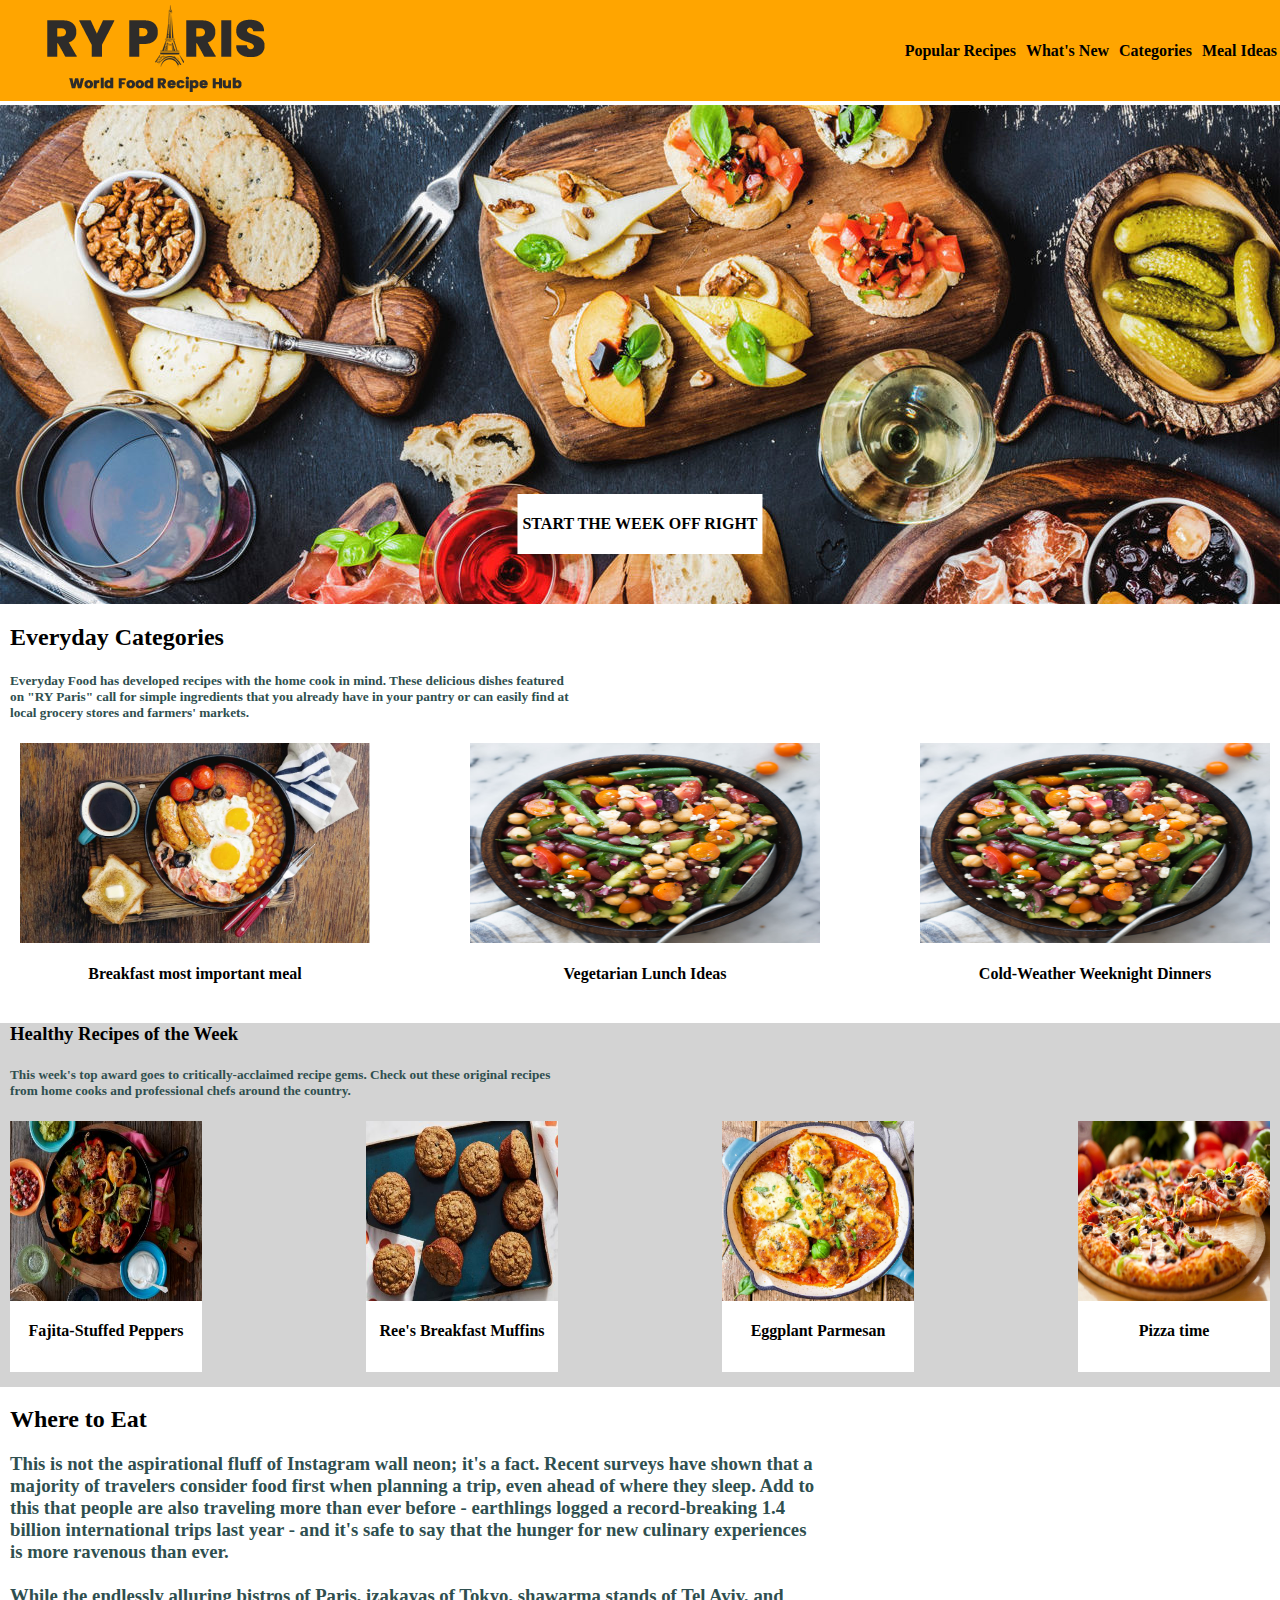
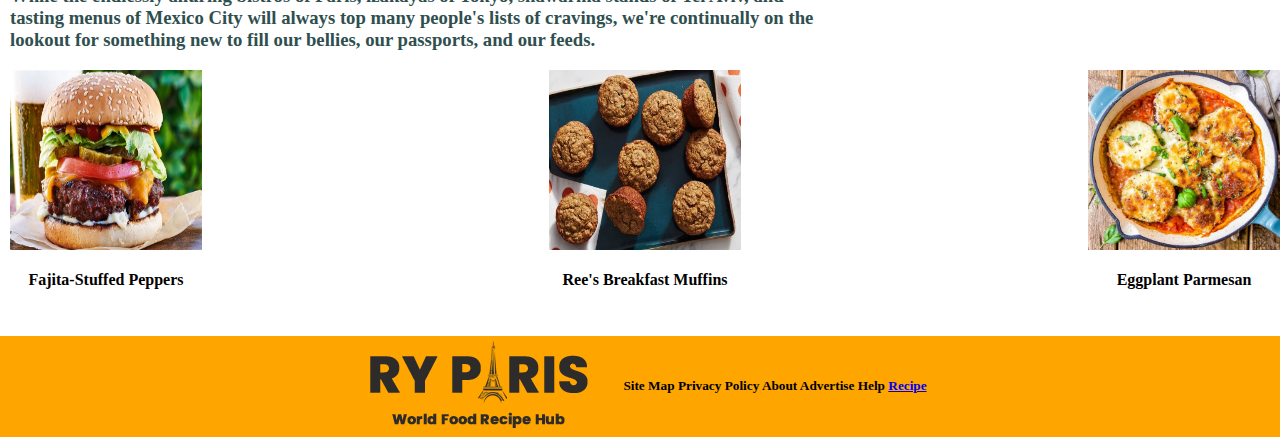
<file: index.html>
<!DOCTYPE html>
<html lang="en">
<head>
    <meta charset="UTF-8">
    <meta name="viewport" content="width=device-width, initial-scale=1.0">
    <title>RY Paris</title>
    <link rel="stylesheet" href="CSS/style.css">
    <link rel="stylesheet" href="https://cdnjs.cloudflare.com/ajax/libs/font-awesome/6.5.1/css/all.min.css">
</head>
<body>
    <div class="top-bar">
        <div class="left-contain">
            <div class="paris">
                <img src="images/drive-download-20240826T141902Z-001/ryparis-logo.png" alt="RY Paris logo">
            </div>
        </div>
        <div class="sidebar">
            <h4>Popular Recipes</h4>
            <h4>What's New</h4>
            <h4>Categories</h4>
            <h4>Meal Ideas</h4>
        </div>
    </div>
    <div class="hero">
        <img src="images/drive-download-20240826T141902Z-001/hero-image.jpg" class="hero-image" alt="Hero image">
        <div class="slogan">
            <h4>START THE WEEK OFF RIGHT</h4>
        </div>
    </div>
    <div class="categories">
        <h2>Everyday Categories</h2>
        <div class="categories-text">
            <h5>Everyday Food has developed recipes with the home cook in mind.
            These delicious dishes featured <br> on "RY Paris" call for simple ingredients
            that you already have in your pantry or can easily find at <br>
            local grocery stores and farmers' markets.
            </h5>
        </div>
        <div class="category-images">
            <div class="image1">
                <img src="images/drive-download-20240826T141902Z-001/breakfast-ideas.jpg" alt="Breakfast ideas">
                <h4>Breakfast most important meal</h4>
            </div>
            <div class="image2">
                <img src="images/drive-download-20240826T141902Z-001/vegetarian-ideas.jpg" alt="Vegetarian lunch ideas">
                <h4>Vegetarian Lunch Ideas</h4>
            </div>
            <div class="image3">
                <img src="images/drive-download-20240826T141902Z-001/vegetarian-ideas.jpg" alt="Cold weather dinner ideas">
                <h4>Cold-Weather Weeknight Dinners</h4>
            </div>
        </div>
    </div>
    <div class="recipes">
        <div class="title">
            <h3>Healthy Recipes of the Week</h3>
        </div>
        <div class="description">
            <h5>This week's top award goes to critically-acclaimed recipe gems. Check out these original recipes
                <br> from home cooks and professional chefs around the country.
            </h5>
        </div>
        <div class="recipe-container">
            <div class="recipe-img">
                <img src="images/drive-download-20240826T141902Z-001/fajita-peppers.jpeg" alt="Fajita stuffed peppers">
                <h4 class="recipe-text">Fajita-Stuffed Peppers</h4>
            </div>
            <div class="recipe-img">
                <img src="images/drive-download-20240826T141902Z-001/muffins.jpeg" alt="Ree's breakfast muffins">
                <h4 class="recipe-text">Ree's Breakfast Muffins</h4>
            </div>
            <div class="recipe-img">
                <img src="images/drive-download-20240826T141902Z-001/eggplant-parmesan.jpg" alt="Eggplant parmesan">
                <h4 class="recipe-text">Eggplant Parmesan</h4>
            </div>
            <div class="recipe-img">
                <img src="images/drive-download-20240826T141902Z-001/pizza.jpeg" alt="Pizza time">
                <h4 class="recipe-text">Pizza time</h4>
            </div>
        </div>
    </div>
    <div class="location">
        <div class="title">
            <h2>Where to Eat</h2>
        </div>
        <div class="description">
            <h3>This is not the aspirational fluff of Instagram wall neon; it's a fact. Recent surveys have shown that a
                <br> majority of travelers consider food first when planning a trip, even ahead of where they sleep. Add to
                <br> this that people are also traveling more than ever before - earthlings logged a record-breaking 1.4
                <br> billion international trips last year - and it's safe to say that the hunger for new culinary experiences
                <br> is more ravenous than ever.
                <br>
                <br>
                While the endlessly alluring bistros of Paris, izakayas of Tokyo, shawarma stands of Tel Aviv, and 
                <br> tasting menus of Mexico City will always top many people's lists of cravings, we're continually on the
                <br> lookout for something new to fill our bellies, our passports, and our feeds.
            </h3>
        </div>
        <div class="recipe-container">
            <div class="recipe-img">
                <img src="images/drive-download-20240826T141902Z-001/bengal-burger.jpg" alt="Bengal burger">
                <h4 class="recipe-text">Fajita-Stuffed Peppers</h4>
            </div>
            <div class="recipe-img">
                <img src="images/drive-download-20240826T141902Z-001/muffins.jpeg" alt="Ree's breakfast muffins">
                <h4 class="recipe-text">Ree's Breakfast Muffins</h4>
            </div>
            <div class="recipe-img">
                <img src="images/drive-download-20240826T141902Z-001/eggplant-parmesan.jpg" alt="Eggplant parmesan">
                <h4 class="recipe-text">Eggplant Parmesan</h4>
            </div>
        </div>
    </div>
    <div class="bottom-bar">
        <img src="images/drive-download-20240826T141902Z-001/ryparis-logo.png" alt="RY Paris logo">
            <h5>Site Map
                Privacy Policy
                About
                Advertise
                Help
                <a href="recipe.html" target="_blank">Recipe</a>
            </h5>
    </div>
</body>
</html>
</file>
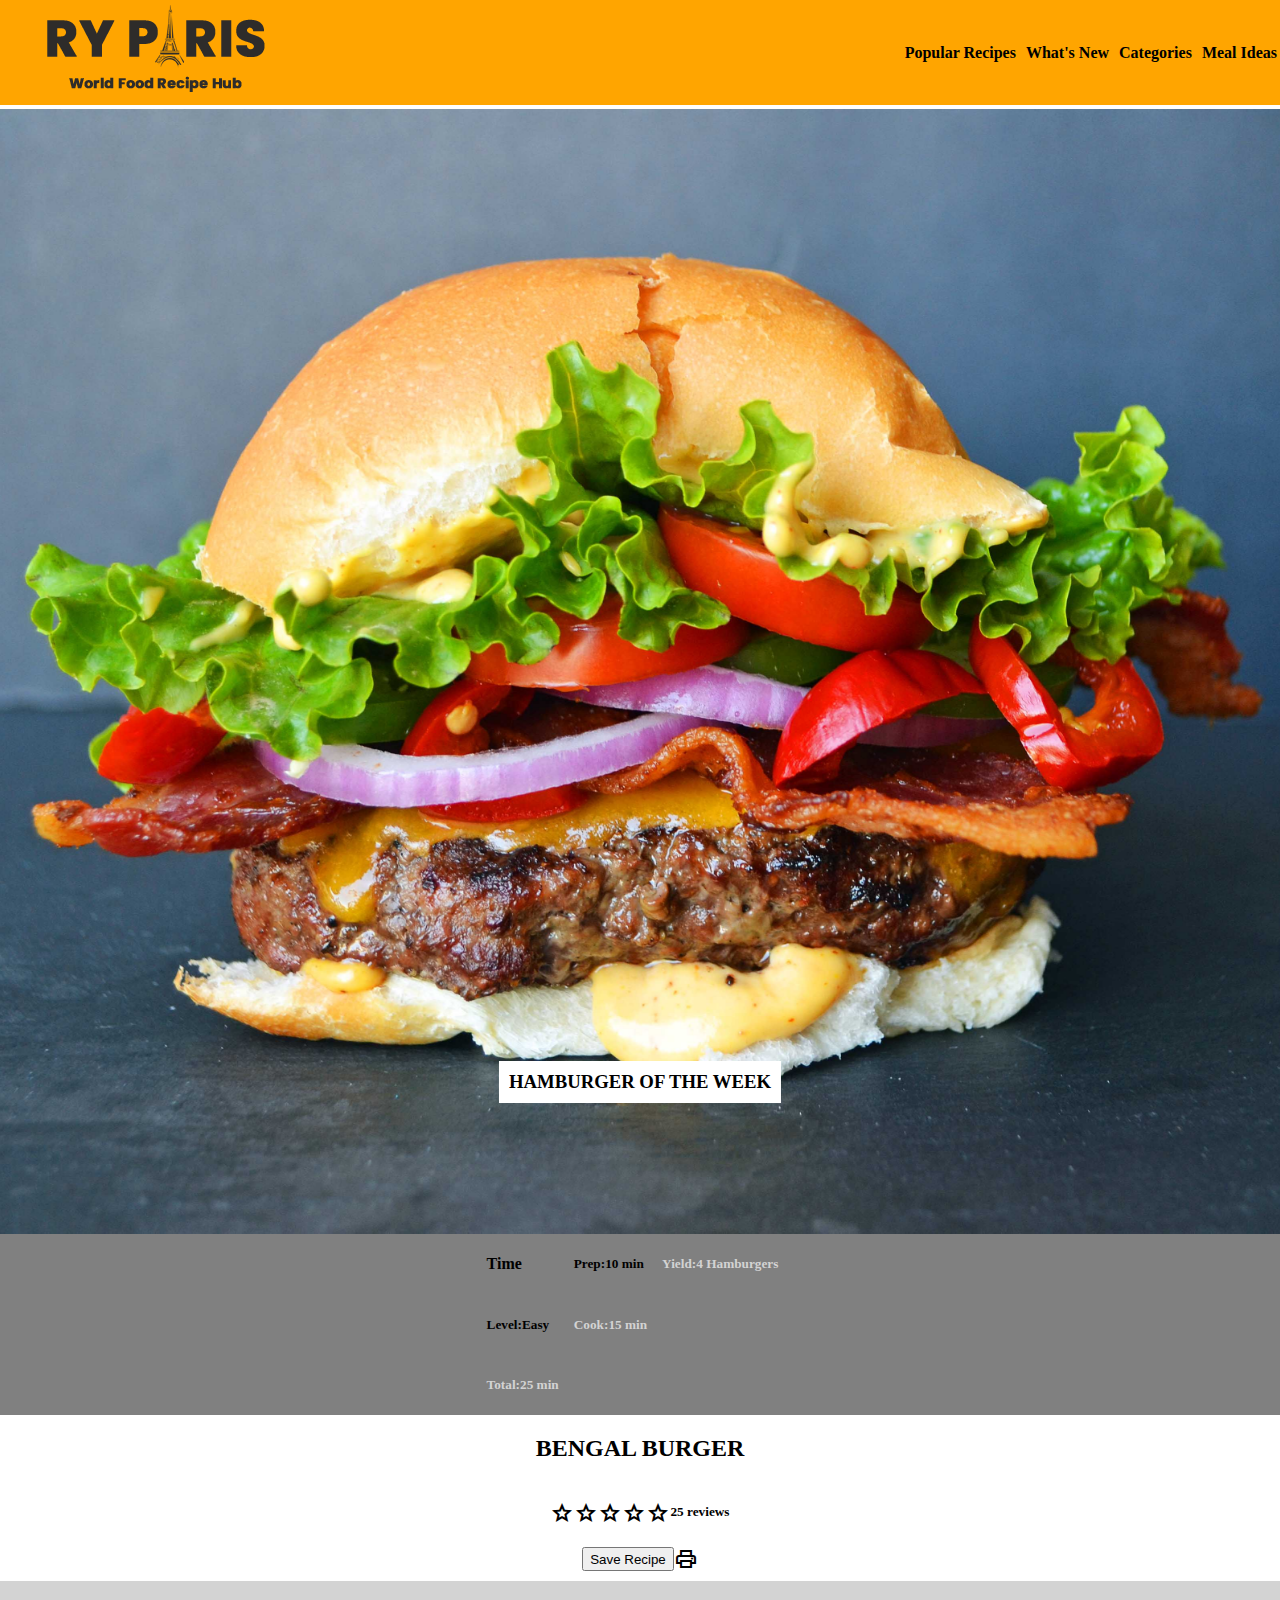
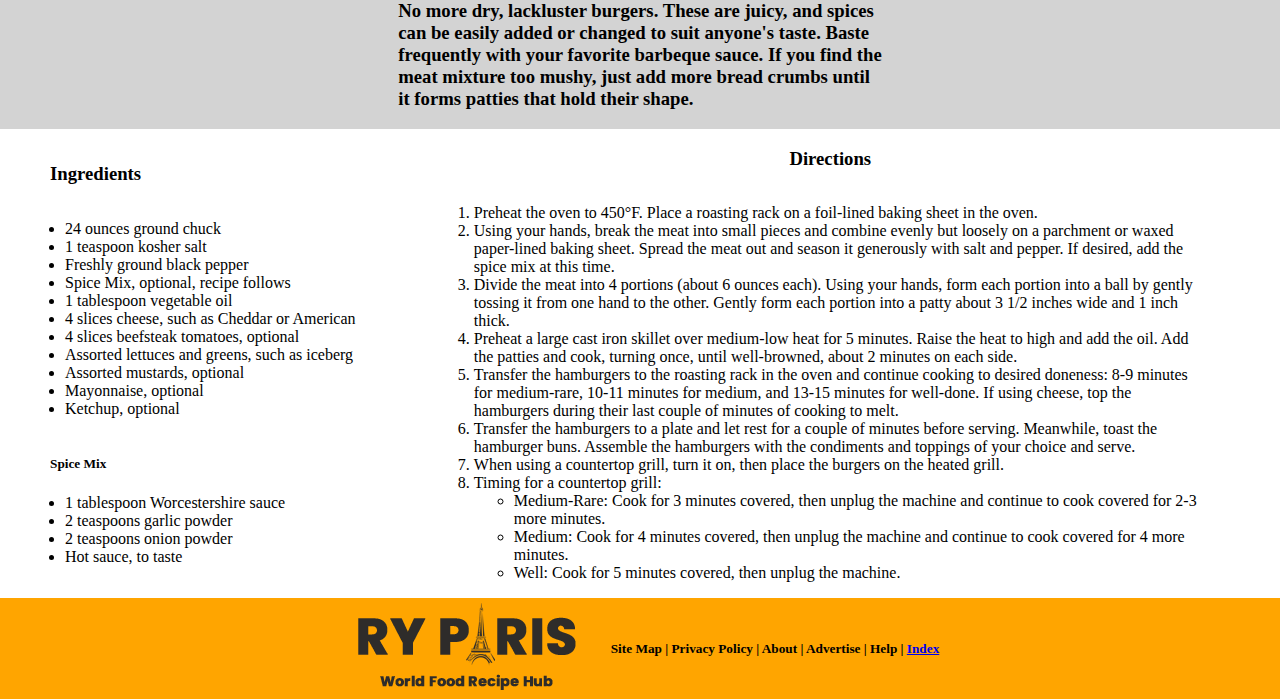
<file: recipe.html>
<!DOCTYPE html>
<html lang="en">
<head>
    <meta charset="UTF-8">
    <meta name="viewport" content="width=device-width, initial-scale=1.0">
    <link rel="stylesheet" href="https://fonts.googleapis.com/css2?family=Material+Symbols+Outlined:opsz,wght,FILL,GRAD@20..48,100..700,0..1,-50..200" />
    <link rel="stylesheet" href="CSS/recipe.css">
    <title>Recipe</title>
</head>
<body>
    <div class="top-bar">
        <div class="left-contain">
            <div class="paris">
                <img src="images/drive-download-20240826T141902Z-001/ryparis-logo.png" alt="RY Paris Logo">
            </div>
        </div>
        <div class="sidebar">
            <h4>Popular Recipes</h4>
            <h4>What's New</h4>
            <h4>Categories</h4>
            <h4>Meal Ideas</h4>
        </div>
    </div>

    <div class="image-container">
        <img src="images/drive-download-20240826T141902Z-001/burger.jpg" alt="Hamburger of the Week">
        <h3 class="text">HAMBURGER OF THE WEEK</h3>
    </div>

    <div class="time">
        <div class="column1">
            <div class="heading">
                <h4>Time</h4>
            </div>
            <div class="row1">
                <h5>Level:</h5>
                <h5>Easy</h5>
            </div>
            <div class="row2">
                <h5>Total:</h5>
                <h5>25 min</h5>
            </div>
        </div>
        <div class="column2">
            <div class="row1">
                <h5>Prep:</h5>
                <h5>10 min</h5>
            </div>
            <div class="row2">
                <h5>Cook:</h5>
                <h5>15 min</h5>
            </div>
        </div>
        <div class="column3">
            <div class="row1">
                <h5>Yield:</h5>
                <h5>4 Hamburgers</h5>
            </div>
        </div>
    </div>

    <div class="bengal">
        <div class="bengal1">
            <h2 class="bengal-title">BENGAL BURGER</h2>
            <div class="review">
                <div class="star">
                    <span class="material-symbols-outlined">star</span>
                    <span class="material-symbols-outlined">star</span>
                    <span class="material-symbols-outlined">star</span>
                    <span class="material-symbols-outlined">star</span>
                    <span class="material-symbols-outlined">star</span>
                    <h5>25 reviews</h5>
                </div>
                <div class="button">
                    <button>Save Recipe</button>
                    <span class="material-symbols-outlined">print</span>
                </div>
            </div>
        </div>

        <div class="bengal-note">
            <h3>No more dry, lackluster burgers. These are juicy, and spices <br>
            can be easily added or changed to suit anyone's taste. Baste <br>
            frequently with your favorite barbeque sauce. If you find the <br>
            meat mixture too mushy, just add more bread crumbs until <br> 
            it forms patties that hold their shape.</h3>
        </div>
    </div> 

    <div class="last">
        <div class="ingredients">
            <h3 class="title">Ingredients</h3>
            <div class="list">
                <ul>
                    <li>24 ounces ground chuck</li>
                    <li>1 teaspoon kosher salt</li> <!-- Spelling correction -->
                    <li>Freshly ground black pepper</li>
                    <li>Spice Mix, optional, recipe follows</li>
                    <li>1 tablespoon vegetable oil</li>
                    <li>4 slices cheese, such as Cheddar or American</li> <!-- Spelling correction -->
                    <li>4 slices beefsteak tomatoes, optional</li>
                    <li>Assorted lettuces and greens, such as iceberg</li>
                    <li>Assorted mustards, optional</li>
                    <li>Mayonnaise, optional</li>
                    <li>Ketchup, optional</li>
                </ul>
            </div>

            <div class="spice">
                <h5 class="title">Spice Mix</h5>
                <div class="list">
                    <ul>
                        <li>1 tablespoon Worcestershire sauce</li> <!-- Spelling correction -->
                        <li>2 teaspoons garlic powder</li>
                        <li>2 teaspoons onion powder</li>
                        <li>Hot sauce, to taste</li>
                    </ul>
                </div>
            </div>
        </div>

        <div class="directions">
            <h3 class="title">Directions</h3>
            <ol>
                <li>Preheat the oven to 450°F. Place a roasting rack on a foil-lined baking sheet in the oven.</li>
                <li>Using your hands, break the meat into small pieces and combine evenly but loosely on a parchment or waxed paper-lined baking sheet. Spread the meat out and season it generously with salt and pepper. If desired, add the spice mix at this time.</li>
                <li>Divide the meat into 4 portions (about 6 ounces each). Using your hands, form each portion into a ball by gently tossing it from one hand to the other. Gently form each portion into a patty about 3 1/2 inches wide and 1 inch thick.</li>
                <li>Preheat a large cast iron skillet over medium-low heat for 5 minutes. Raise the heat to high and add the oil. Add the patties and cook, turning once, until well-browned, about 2 minutes on each side.</li>
                <li>Transfer the hamburgers to the roasting rack in the oven and continue cooking to desired doneness: 8-9 minutes for medium-rare, 10-11 minutes for medium, and 13-15 minutes for well-done. If using cheese, top the hamburgers during their last couple of minutes of cooking to melt.</li>
                <li>Transfer the hamburgers to a plate and let rest for a couple of minutes before serving. Meanwhile, toast the hamburger buns. Assemble the hamburgers with the condiments and toppings of your choice and serve.</li>
                <li>When using a countertop grill, turn it on, then place the burgers on the heated grill.</li>
                <li>Timing for a countertop grill:
                    <ul>
                        <li>Medium-Rare: Cook for 3 minutes covered, then unplug the machine and continue to cook covered for 2-3 more minutes.</li>
                        <li>Medium: Cook for 4 minutes covered, then unplug the machine and continue to cook covered for 4 more minutes.</li>
                        <li>Well: Cook for 5 minutes covered, then unplug the machine.</li>
                    </ul>
                </li>
            </ol>
        </div>
    </div>

    <div class="bottom-bar">
        <img src="images/drive-download-20240826T141902Z-001/ryparis-logo.png" alt="RY Paris Logo">
        <h5>Site Map | Privacy Policy | About | Advertise | Help | <a href="index.html">Index</a></h5>
    </div>
</body>
</html>
</file>
<file: CSS/style.css>
body, html {
    margin: 0;
    padding: 0;
}

.top-bar {
    display: flex;
    justify-content: space-between;
    align-items: center;
    background-color: orange;
    padding: 0 3px 0 30px;
}

.paris {
    display: flex;
    align-items: center;
    justify-content: flex-start;
    margin: 0;
}

.hub {
    display: flex;
    flex-direction: column;
    margin: 0;
}

.sidebar {
    display: flex;
    justify-content: flex-end;
    align-items: center;
    gap: 10px;
}

.left-contain {
    display: flex;
    flex-direction: column;
}

.image {
    display: flex;
    align-items: flex-end;
}

.hero {
    display: flex;
    position: relative;
    margin-top: 4px;
    overflow: hidden;
    width: 100vw; 
    height: 39vw;
}

.hero img {
    object-fit: cover;
    object-position: top;
    width: 100%; 
    height: 100%; 
    position: absolute; 
    top: 0; 
    left: 0;
}

.slogan {
    position: absolute;
    left: 50%;
    transform: translate(-50%);
    bottom: 10%;
    padding: 0 5px;
    background-color: white;
    white-space: nowrap;
}

.categories {
    padding: 0 10px 0 10px;
}

.categories-text {
    color: darkslategray;
}

.category-images {
    display: flex;
    justify-content: space-between;
    align-items: center;
    padding: 0 0 0 10px;
}

.category-images img {
    height: 200px;
    width: 350px;
}

.image1, .image2, .image3 {
    display: flex;
    flex-direction: column;
    text-align: center;
}

.location {
    padding: 0 0 0 10px;
}

.recipes {
    padding: 0 10px 0 10px;
    background-color: lightgray;
}

.description {
    color: darkslategray;
}

.recipe-container {
    display: flex;
    justify-content: space-between;
    align-items: center;
    padding: 0 0 15px 0;
}

.recipe-img {
    display: flex;
    background-color: white;
    flex-direction: column;
    justify-content: center;
    text-align: center;
    padding: 0 0 10px 0;
}

.recipe-img img {
    height: 20vh;
    width: 15vw;
}

.bottom-bar {
    background-color: orange;
    display: flex;
    justify-content: center;
    align-items: center;
    gap: 20px;
    width: 100%;
}
</file>
<file: CSS/recipe.css>
body, html {
    margin: 0;
    padding: 0;
}

.top-bar {
    display: flex;
    justify-content: space-between;
    align-items: center;
    background-color: orange;
    padding: 0 3px 0 30px;
}

.sidebar {
    display: flex;
    justify-content: flex-end;
    align-items: center;
    gap: 10px;
}

.image-container {
    display: flex;
    position: relative;
    margin-top: 4px;
    overflow: hidden;
    width: 100vw;
    height: 125vh;
}

.image-container img {
    object-fit: cover;
    object-position: top;
    width: 100%; 
    height: 100%; 
    position: absolute; 
    top: 0; 
    left: 0;
}

.text {
    position: absolute;
    left: 50%;
    transform: translate(-50%);
    bottom: 10%;
    padding: 10px;
    background-color: white;
    white-space: nowrap;
}

.time {
    background-color: gray;
    display: flex;
    justify-content: center;
}

.heading {
    font-weight: bold;
}

.column1, .column2, .column3 {
    display: flex;
    flex-direction: column;
    align-items: flex-start;
    padding: 0 15px 0 0;
}

.row1, .row2 {
    display: flex;
    justify-content: center;
    align-items: center;
}

.row1:last-child {
    color: lightgray;
}

.row2:last-child {
    color: lightgray;
}

.material-symbols-outlined {
    font-variation-settings: 'FILL' 0, 'wght' 400, 'GRAD' 0, 'opsz' 24;
}

.bengal1 {
    margin: 0 0 10px 0;
}

.bengal {
    margin: 0;
}

.bengal-title {
    display: flex;
    justify-content: center;
    align-items: flex-start;
}

.star {
    display: flex;
    justify-content: center;
    align-items: center;
}

.button {
    display: flex;
    justify-content: center;
    padding-top: 5px;
}

.bengal-note {
    display: flex;
    justify-content: center;
    background-color: lightgray;
}

.ingredients {
    display: flex;
    flex-direction: column;
    justify-content: center;
    align-items: flex-start;
    padding-left: 25px;
}

.title {
    padding-left: 25px;
}

.directions {
    display: flex;
    flex-direction: column;
    justify-content: center;
    align-items: center;
    padding-right: 15px;
}

.last {
    display: flex;
    justify-content: space-between;
}

.bottom-bar {
    background-color: orange;
    display: flex;
    justify-content: center;
    align-items: center;
    gap: 20px;
    width: 100%;
}

.directions {
    display: flex;
    flex-direction: column;
    justify-content: center;
    align-items: center;
    width: 60%;  /* Reduced width to take up less horizontal space */
    margin: 0 auto;  /* Centers the directions section */
    padding: 0 15px;
}
</file>
